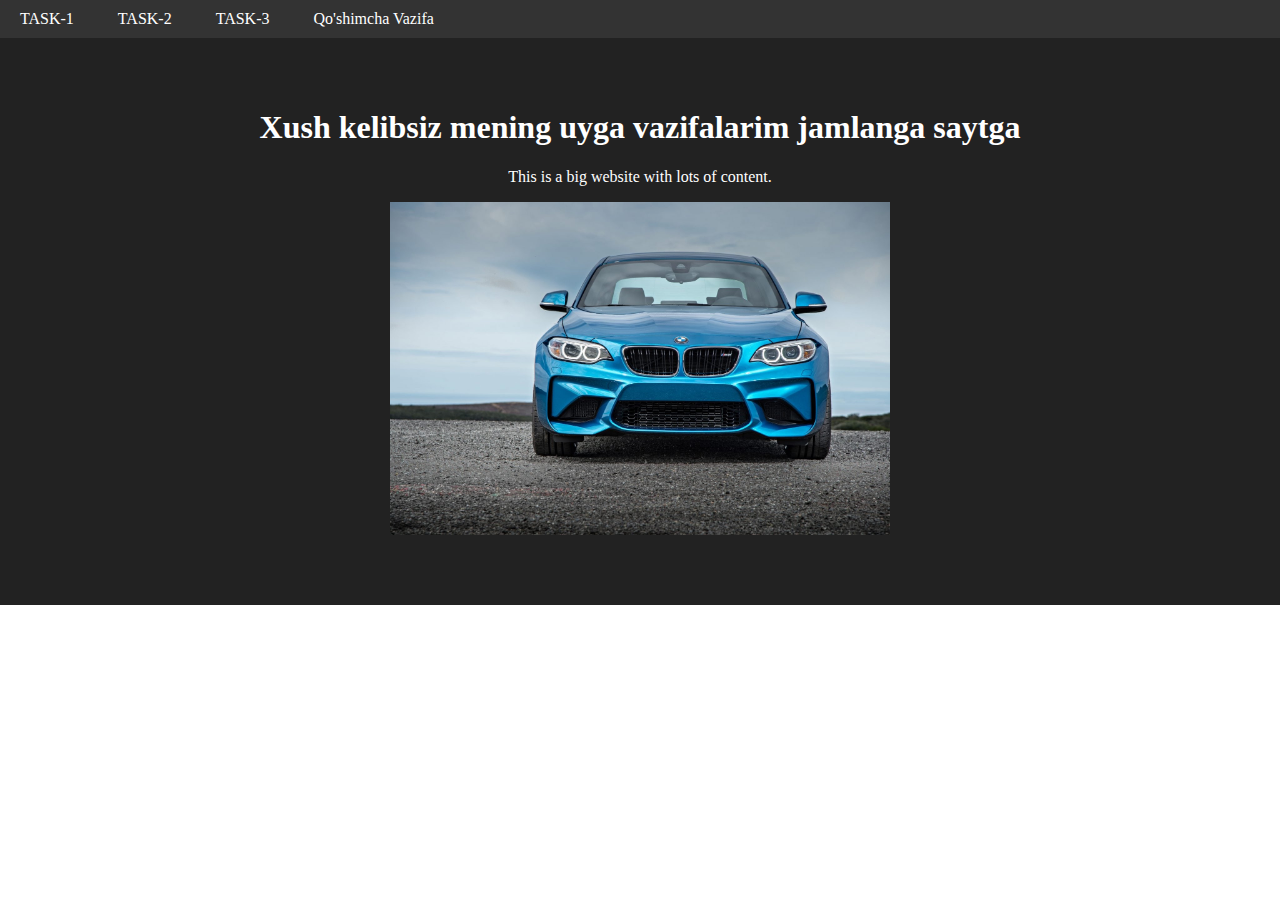
<file: index.html>
<!DOCTYPE html>
<html lang="en">
<head>
    <meta charset="UTF-8">
    <meta name="viewport" content="width=device-width, initial-scale=1.0">
    <title>Vazifam</title>
    <link rel="stylesheet" href="./css/task.css">
</head>
<body>
   
    <nav>
        <ul>
            <li><a href="./html/task1.html" class="link1" target="_blank">TASK-1</a></li>
            <li><a href="./html/task2.html" class="link2" target="_blank">TASK-2</a></li>
            <li><a href="./html/task3.html" class="link3" target="_blank">TASK-3</a></li>
            <li><a href="./html/Qo'shimcha.html" class="link4" target="_blank">Qo'shimcha Vazifa</a></li>
        </ul>
    </nav>
    <div class="content">
        <h1>Xush kelibsiz mening uyga vazifalarim jamlanga saytga</h1>
        <p>This is a big website with lots of content.</p>
        <img src="./images/bmw-m2-f87-iml-monterey-12.jpg">
    </div>
</body>
</html>
</file>
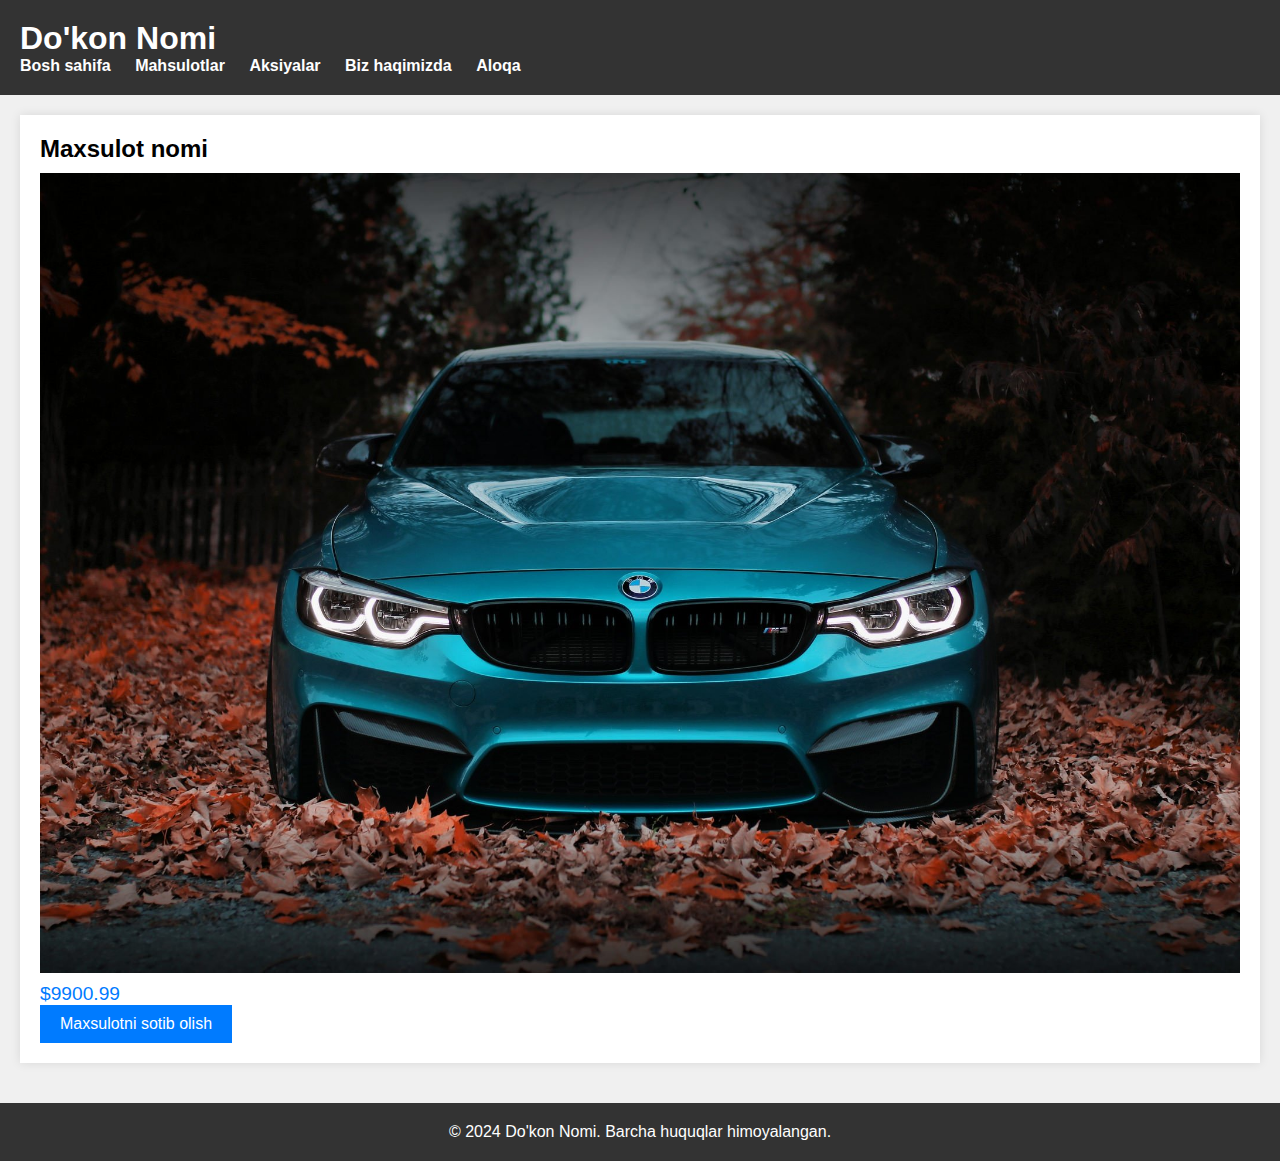
<file: html/Qo'shimcha.html>
<!DOCTYPE html>
<html lang="en">
<head>
    <meta charset="UTF-8">
    <meta name="viewport" content="width=device-width, initial-scale=1.0">
    <title>Document</title>
    <link rel="stylesheet" href="../css/qo'shimcha.css">
</head>
<body>
    <header>
        <h1>Do'kon Nomi</h1>
        <nav>
            <ul>
                <li><a href="#">Bosh sahifa</a></li>
                <li><a href="#">Mahsulotlar</a></li>
                <li><a href="#">Aksiyalar</a></li>
                <li><a href="#">Biz haqimizda</a></li>
                <li><a href="#">Aloqa</a></li>
            </ul>
        </nav>
    </header>
    <main>
        <section class="product">
            <h2>Maxsulot nomi</h2>
            <img src="../images/1701837734_sportishka-com-p-serii-bmv-oboi-59.jpg" >
            <p class="price">$9900.99</p>
            <button>Maxsulotni sotib olish</button>
        </section>
       
    </main>
    <footer>
        <p>&copy; 2024 Do'kon Nomi. Barcha huquqlar himoyalangan.</p>
    </footer>
</body>
</html>
</file>
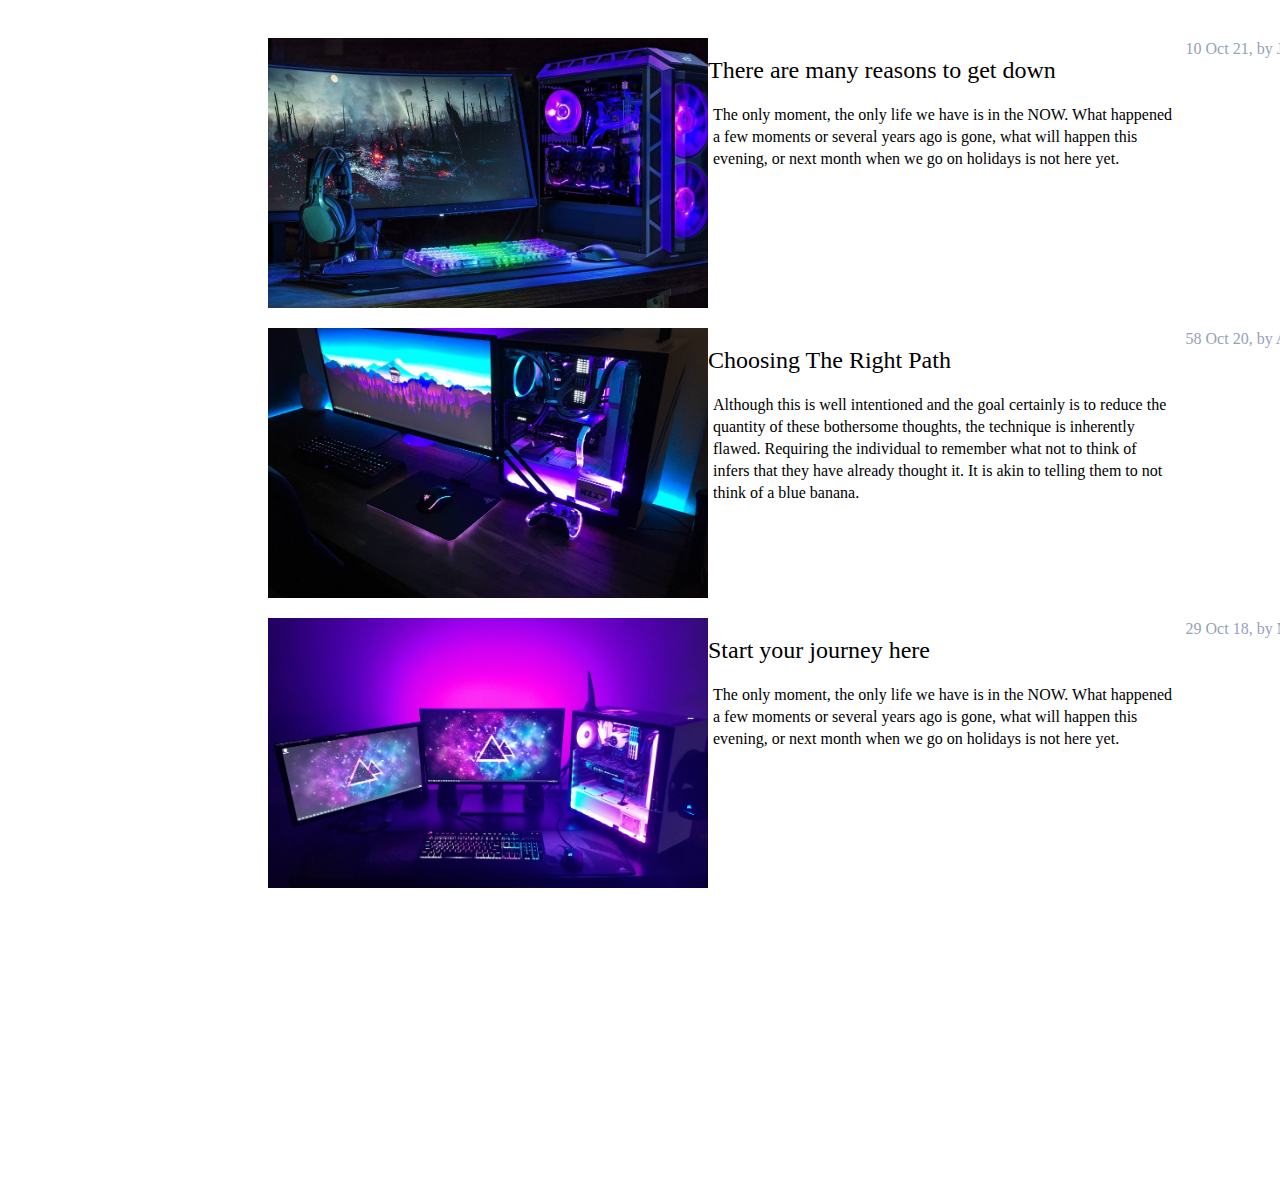
<file: html/task2.html>
<!DOCTYPE html>
<html lang="en">
<head>
    <meta charset="UTF-8">
    <meta name="viewport" content="width=device-width, initial-scale=1.0">
    <title>Task2</title>
    <link rel="stylesheet" href="https://cdnjs.cloudflare.com/ajax/libs/font-awesome/6.5.2/css/all.min.css" integrity="sha512-SnH5WK+bZxgPHs44uWIX+LLJAJ9/2PkPKZ5QiAj6Ta86w+fsb2TkcmfRyVX3pBnMFcV7oQPJkl9QevSCWr3W6A==" crossorigin="anonymous" referrerpolicy="no-referrer" />
    <link rel="stylesheet" href="../css/task2.css">
</head>
<body>
    <div class="katta">
        <div class="kichik">
            <img src="../images/scale_1200.jpg" alt="">

            <h2>There are many reasons to get down</h2>
           <div class="p">
            <p >The only moment, the only life we have is in the NOW. What happened a few moments or several years ago is gone, what will happen this evening, or next month when we go on holidays is not here yet.</p>
           </div><br><br><br><br><br>
<br>
           <span><i class="fa-solid fa-heart" style="margin-right: 0.2cm;"></i>   10 Oct 21, by Jane Ostin  <span class="span">Read more</span></span>
        </div>
        <div class="kichik">
            <img src="../images/167971c50d2daa7fbaab5475849cb0ab.jpg" alt="">

            <h2>Choosing The Right Path</h2>
           <div class="p">
            <p >Although this is well intentioned and the goal certainly is to reduce the quantity of these bothersome thoughts, the technique is inherently flawed. Requiring the individual to remember what not to think of infers that they have already thought it. It is akin to telling them to not think of a blue banana.</p>
           </div><br><br><br><br><br>
<br>
           <span><i class="fa-solid fa-heart" style="margin-right: 0.2cm;"></i>   58 Oct 20, by Arthur Credo <span class="span">Read more</span></span>
        </div>
        <div class="kichik">
            <img src="../images/1681807753_kartinki-pibig-info-p-kartinki-igrovoi-kompyuter-arti-krasivo-58.jpg" alt="">

            <h2>Start your journey here</h2>
           <div class="p">
            <p >The only moment, the only life we have is in the NOW. What happened a few moments or several years ago is gone, what will happen this evening, or next month when we go on holidays is not here yet.</p>
           </div><br><br><br><br><br>
<br>
           <span><i class="fa-solid fa-heart" style="margin-right: 0.2cm;"></i>  29	Oct 18, by Milan Obama  <span class="span">Read more</span></span>
        </div>
    </div>
</body>
</html>
</file>
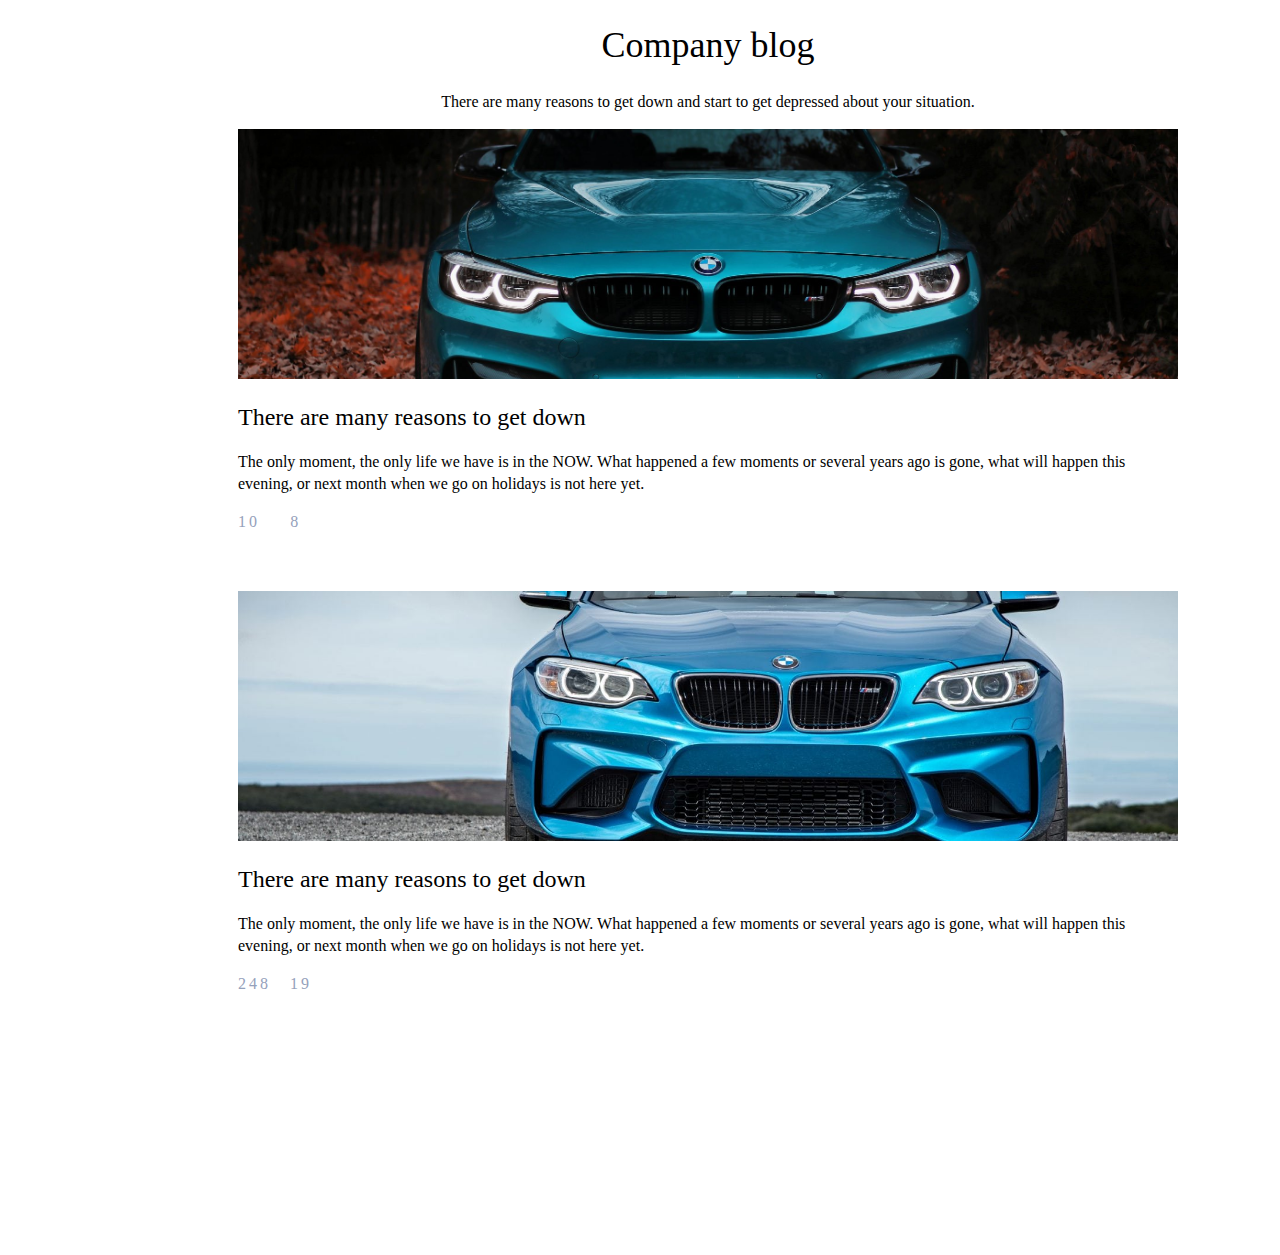
<file: html/task3.html>
<!DOCTYPE html>
<html lang="en">
<head>
    <meta charset="UTF-8">
    <meta name="viewport" content="width=device-width, initial-scale=1.0">
    <title>Task 3</title>
    <link rel="stylesheet" href="https://cdnjs.cloudflare.com/ajax/libs/font-awesome/6.5.2/css/all.min.css" integrity="sha512-SnH5WK+bZxgPHs44uWIX+LLJAJ9/2PkPKZ5QiAj6Ta86w+fsb2TkcmfRyVX3pBnMFcV7oQPJkl9QevSCWr3W6A==" crossorigin="anonymous" referrerpolicy="no-referrer" />
    <link rel="stylesheet" href="../css/task3.css">
</head>
<body>
    <div class="kattadiv">
        <h1>Company blog</h1>
        <p>There are many reasons to get down and start to get depressed about your situation. </p>
        <div class="kichikdiv">
            <img src="../images/1701837734_sportishka-com-p-serii-bmv-oboi-59.jpg">
            <h2>There are many reasons to get down</h2>
            <h3>The only moment, the only life we have is in the NOW. What happened a few moments or several years ago is gone, what will happen this evening, or next month when we go on holidays is not here yet.</h3>

            <span><i class="fa-solid fa-heart"></i>10</span><span><i class="fa-solid fa-message" style="margin-left: 0.8cm;"></i>8</span>
        </div>
        <div class="kichikdiv" style="margin-top: 1cm;"> 
            <img src="../images/bmw-m2-f87-iml-monterey-12.jpg">
            <h2>There are many reasons to get down</h2>
            <h3>The only moment, the only life we have is in the NOW. What happened a few moments or several years ago is gone, what will happen this evening, or next month when we go on holidays is not here yet.</h3>

            <span><i class="fa-solid fa-heart"></i>248</span><span><i class="fa-solid fa-message" style="margin-left: 0.5cm;"></i>19</span></div>
    </div>
</body>
</html>
</file>
<file: css/task.css>
body, ul {
    margin: 0;
    padding: 0;
}

nav {
    background-color: #333;
}

ul {
    list-style-type: none; 
}

li {
    display: inline-block; 
    margin: 10px; 
}

a {
    text-decoration: none; 
    color: white; 
    padding: 5px 10px; 
    transition: background-color 0.3s ease; 
}

a:hover {
    background-color: #555; 
}

.content {
    background-color: #222; 
    color: white; 
    padding: 50px; 
    text-align: center; 
    animation: fadeIn 2s ease; 
}

img {
    width: 100%; 
    max-width: 500px; 
    display: block; 
    margin: 0 auto 20px; /
}

@keyframes fadeIn {
    from {
        opacity: 0; 
    }
    to {
        opacity: 1; 
    }
}
</file>
<file: css/task2.css>
body{
    background-color: #FFFFFF;
}
.katta{
    width: 1400px;
    height: 1110px;
   
    margin: 0 auto;
    padding: 30px;
    display: flex;
    align-items: center;
    flex-direction: column;
    gap: 20px;
}
.kichik{
    width: 940px;
    height: 270px;
    
    margin: 0 auto;
    display: flex; 
    flex-direction: column;
    flex-wrap: wrap;
    
}
.kichik img{
    width: 440px;
    height: 270px;
    object-fit: cover;   
}
.kichik h2{
    font-weight: 500;   
    font-size: 24px;
    line-height: 24px;
}
.p{
    width: 460px;
    height: 88px;
    padding: 5px;
    margin-top: -0.5cm;
}
.p p{
    line-height: 22px;
    font-size: 16px;
    font-weight: 400;
}
span{
 line-height: 22px;
   color: #95A1BB;
   font-weight: 400;
}
.span{
    font-size: 12px;
    line-height: 20px;
    letter-spacing: 2px;
    font-weight: 500;
    margin-left: 6cm;
    color: #6E38F7;
}
</file>
<file: css/task3.css>
.kattadiv{
    width: 1400px;
    height: 1223px;
  
    margin: 0 auto;
}
h1{
    font-size: 36px;
    line-height: 43px;
    text-align: center;
    font-weight: 500;
}
p{
    font-size: 16px;
    line-height: 22px;
    text-align: center;
    font-weight: 400;
}
.kichikdiv{
    width: 940px;
    height: 424px;

    margin: 0 auto;
    
}
.kichikdiv img{
    width: 940px;
    height: 250px;
   object-fit: cover;
    
}
.kichikdiv h2{
    font-size: 24px;
    line-height: 28px;
    font-weight: 500;
    
}
.kichikdiv h3{
    font-size: 16px;
    line-height: 22px;
    font-weight: 400;
    
}
span{
    font-size: 16px;
    line-height: 22px;
    font-weight: 400;
    color: #95A1BB;
    letter-spacing: 3px;
    margin-left: 0cm;
}
</file>
